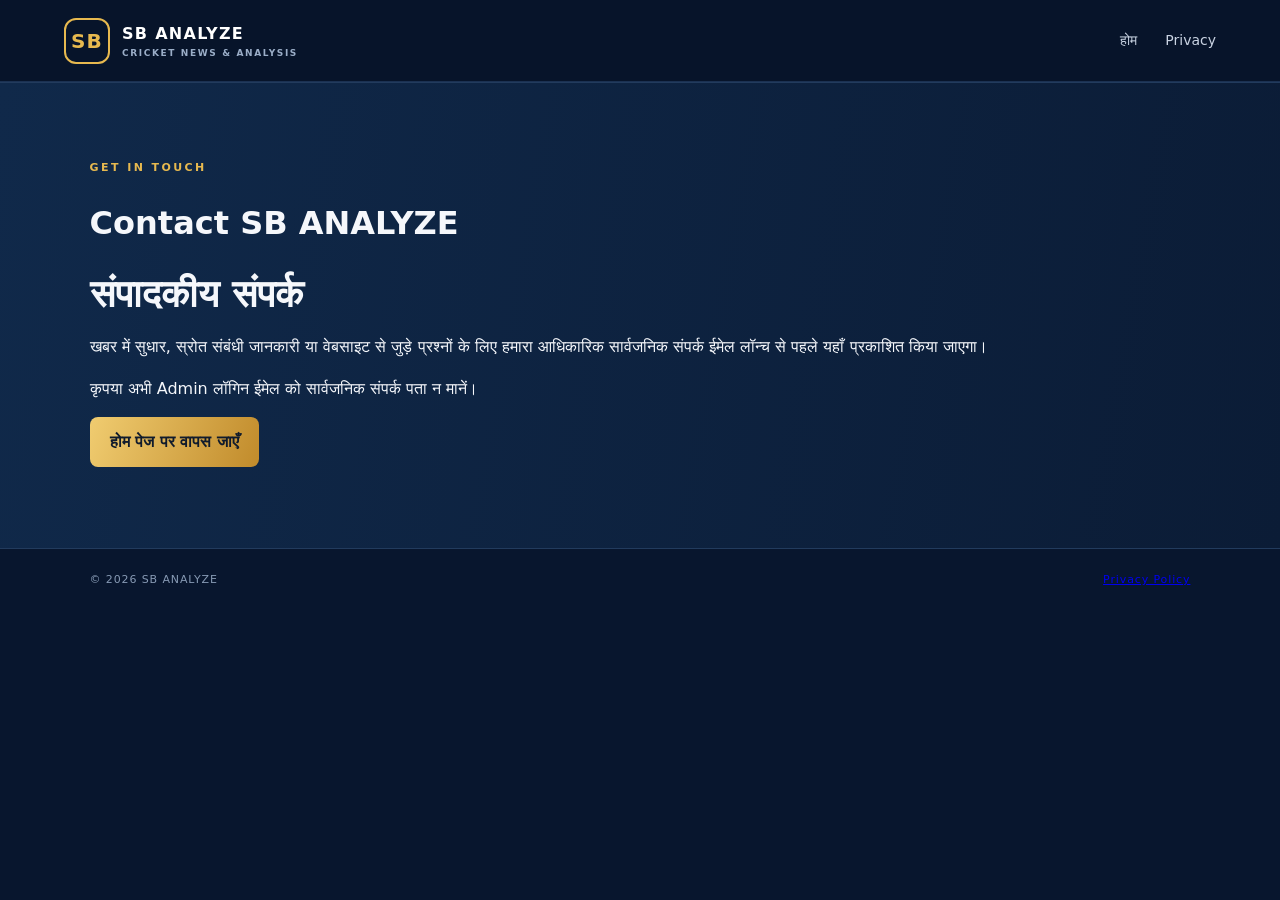
<file: src/contact.html>
<!doctype html>
<html lang="hi"><head><meta charset="utf-8"><meta name="viewport" content="width=device-width, initial-scale=1"><meta name="description" content="SB ANALYZE से संपर्क करें।"><title>Contact | SB ANALYZE</title><link rel="stylesheet" href="./styles.css"></head>
<body><header class="topbar"><a class="brand" href="./"><span class="brand-mark">SB</span><span>SB <b>ANALYZE</b><small>CRICKET NEWS & ANALYSIS</small></span></a><nav><a href="./">होम</a><a href="./privacy.html">Privacy</a></nav></header>
<main class="about"><p class="eyebrow">GET IN TOUCH</p><h1>Contact SB ANALYZE</h1><h2>संपादकीय संपर्क</h2><p>खबर में सुधार, स्रोत संबंधी जानकारी या वेबसाइट से जुड़े प्रश्नों के लिए हमारा आधिकारिक सार्वजनिक संपर्क ईमेल लॉन्च से पहले यहाँ प्रकाशित किया जाएगा।</p><p>कृपया अभी Admin लॉगिन ईमेल को सार्वजनिक संपर्क पता न मानें।</p><p><a class="gold-btn" href="./">होम पेज पर वापस जाएँ</a></p></main><footer><span>© <span id="year"></span> SB ANALYZE</span><span><a href="./privacy.html">Privacy Policy</a></span></footer><script>document.getElementById("year").textContent=new Date().getFullYear()</script></body></html>
</file>
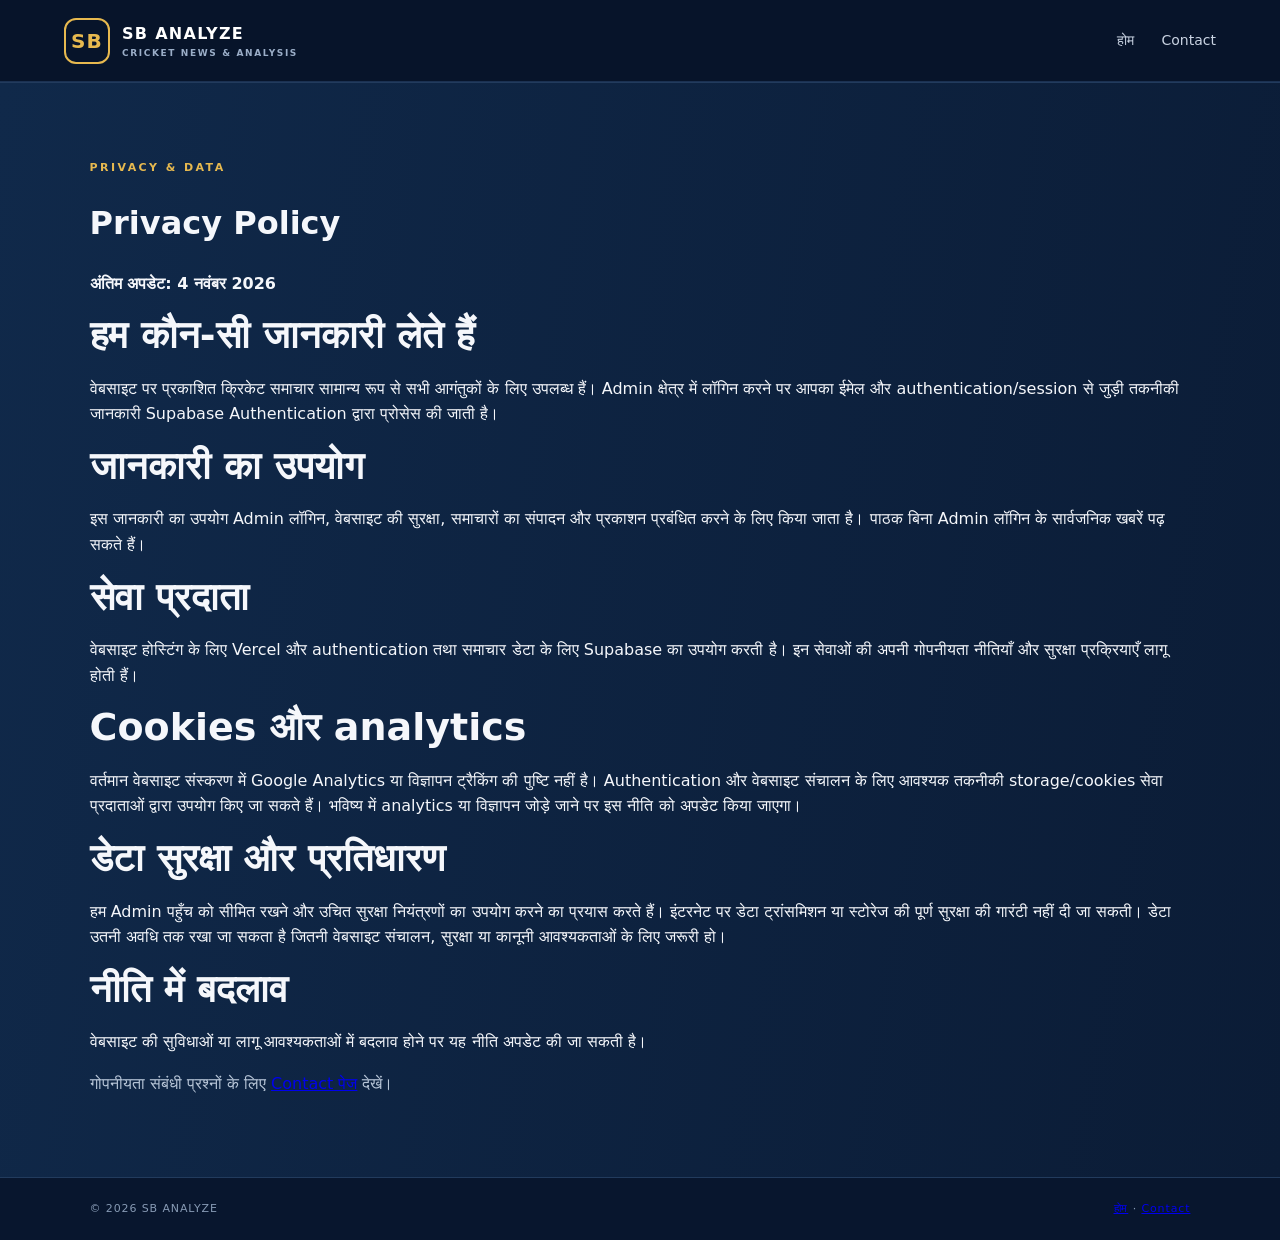
<file: src/privacy.html>
<!doctype html>
<html lang="hi"><head><meta charset="utf-8"><meta name="viewport" content="width=device-width, initial-scale=1"><meta name="description" content="SB ANALYZE की Privacy Policy और डेटा उपयोग की जानकारी।"><title>Privacy Policy | SB ANALYZE</title><link rel="stylesheet" href="./styles.css"></head>
<body><header class="topbar"><a class="brand" href="./"><span class="brand-mark">SB</span><span>SB <b>ANALYZE</b><small>CRICKET NEWS & ANALYSIS</small></span></a><nav><a href="./">होम</a><a href="./contact.html">Contact</a></nav></header>
<main class="about"><p class="eyebrow">PRIVACY & DATA</p><h1>Privacy Policy</h1><p><b>अंतिम अपडेट: 4 नवंबर 2026</b></p>
<h2>हम कौन-सी जानकारी लेते हैं</h2><p>वेबसाइट पर प्रकाशित क्रिकेट समाचार सामान्य रूप से सभी आगंतुकों के लिए उपलब्ध हैं। Admin क्षेत्र में लॉगिन करने पर आपका ईमेल और authentication/session से जुड़ी तकनीकी जानकारी Supabase Authentication द्वारा प्रोसेस की जाती है।</p>
<h2>जानकारी का उपयोग</h2><p>इस जानकारी का उपयोग Admin लॉगिन, वेबसाइट की सुरक्षा, समाचारों का संपादन और प्रकाशन प्रबंधित करने के लिए किया जाता है। पाठक बिना Admin लॉगिन के सार्वजनिक खबरें पढ़ सकते हैं।</p>
<h2>सेवा प्रदाता</h2><p>वेबसाइट होस्टिंग के लिए Vercel और authentication तथा समाचार डेटा के लिए Supabase का उपयोग करती है। इन सेवाओं की अपनी गोपनीयता नीतियाँ और सुरक्षा प्रक्रियाएँ लागू होती हैं।</p>
<h2>Cookies और analytics</h2><p>वर्तमान वेबसाइट संस्करण में Google Analytics या विज्ञापन ट्रैकिंग की पुष्टि नहीं है। Authentication और वेबसाइट संचालन के लिए आवश्यक तकनीकी storage/cookies सेवा प्रदाताओं द्वारा उपयोग किए जा सकते हैं। भविष्य में analytics या विज्ञापन जोड़े जाने पर इस नीति को अपडेट किया जाएगा।</p>
<h2>डेटा सुरक्षा और प्रतिधारण</h2><p>हम Admin पहुँच को सीमित रखने और उचित सुरक्षा नियंत्रणों का उपयोग करने का प्रयास करते हैं। इंटरनेट पर डेटा ट्रांसमिशन या स्टोरेज की पूर्ण सुरक्षा की गारंटी नहीं दी जा सकती। डेटा उतनी अवधि तक रखा जा सकता है जितनी वेबसाइट संचालन, सुरक्षा या कानूनी आवश्यकताओं के लिए जरूरी हो।</p>
<h2>नीति में बदलाव</h2><p>वेबसाइट की सुविधाओं या लागू आवश्यकताओं में बदलाव होने पर यह नीति अपडेट की जा सकती है।</p>
<p>गोपनीयता संबंधी प्रश्नों के लिए <a href="./contact.html">Contact पेज</a> देखें।</p></main><footer><span>© <span id="year"></span> SB ANALYZE</span><span><a href="./">होम</a> · <a href="./contact.html">Contact</a></span></footer><script>document.getElementById("year").textContent=new Date().getFullYear()</script></body></html>
</file>
<file: src/styles.css>
:root{--bg:#07152e;--panel:#0d2040;--panel2:#10294d;--gold:#e7b94f;--text:#f5f7fb;--muted:#aab7ca;--line:#263b5c;--blue:#1677d2}*{box-sizing:border-box}html{scroll-behavior:smooth}body{margin:0;background:#08162e;color:var(--text);font-family:Inter,system-ui,-apple-system,"Noto Sans Devanagari",sans-serif;line-height:1.6}.topbar{height:82px;padding:0 max(5vw,22px);display:flex;align-items:center;justify-content:space-between;border-bottom:1px solid #1b3152;background:#07142a;position:sticky;top:0;z-index:4}.brand{display:flex;gap:12px;align-items:center;color:white;text-decoration:none;font-weight:800;letter-spacing:.08em}.brand-mark{width:46px;height:46px;border:2px solid var(--gold);border-radius:12px;display:grid;place-items:center;color:var(--gold);font-size:20px}.brand small{display:block;color:#9baec8;font-size:9px;letter-spacing:.18em}.topbar nav{display:flex;gap:28px;align-items:center}.topbar nav a{color:#c9d3e2;text-decoration:none;font-size:14px}.outline-btn{border:1px solid #59708f;background:transparent;color:#f6f8fc;padding:10px 16px;border-radius:8px;cursor:pointer}.hero{min-height:475px;padding:68px max(7vw,24px);display:grid;grid-template-columns:1.15fr .85fr;align-items:center;gap:35px;background:radial-gradient(ellipse at 80% 40%,#163e6c 0,transparent 42%),linear-gradient(120deg,#08162e,#0b2344)}.eyebrow{font-size:11px;letter-spacing:.22em;color:var(--gold);font-weight:800}.hero h1{font-size:clamp(34px,5vw,58px);line-height:1.2;margin:12px 0 18px}.hero h1 em,.about h2 em{font-style:normal;color:var(--gold)}.hero-copy>p:not(.eyebrow){color:#b9c6d8;max-width:560px}.gold-btn{display:inline-flex;align-items:center;justify-content:center;gap:16px;background:linear-gradient(110deg,#f0cc70,#c18b2b);color:#101b2c;border:0;border-radius:8px;padding:12px 20px;font-weight:800;text-decoration:none;cursor:pointer}.hero-copy .gold-btn{margin-top:18px}.hero-art{height:300px;position:relative;border:1px solid #31517a;border-radius:22px;overflow:hidden;background:radial-gradient(ellipse at 50% 90%,#2c784c 0,#17432f 22%,transparent 23%),linear-gradient(#102d51,#07172e 75%);box-shadow:0 24px 70px #0008}.stadium-light{position:absolute;inset:0;background:radial-gradient(circle at 12% 18%,#fff9 0 2px,transparent 5px),radial-gradient(circle at 85% 15%,#fff9 0 2px,transparent 5px),linear-gradient(110deg,transparent 30%,#ffffff12 50%,transparent 70%)}.ball{position:absolute;width:76px;height:76px;border-radius:50%;background:radial-gradient(circle at 30% 25%,#ff8a79,#b41425 65%,#650d1b);right:22%;bottom:55px;box-shadow:0 15px 30px #0008}.ball:after{content:"";position:absolute;inset:9px;border:2px dashed #fff9;border-radius:50%;transform:rotate(35deg)}.stumps{position:absolute;right:9%;bottom:40px;display:flex;gap:7px;height:120px;align-items:flex-end}.stumps i{width:8px;height:120px;border-radius:3px;background:linear-gradient(90deg,#b77b32,#f6d28b,#80501f)}.hero-stamp{position:absolute;left:13%;top:22%;width:128px;height:128px;border:2px solid var(--gold);border-radius:50%;display:grid;place-content:center;text-align:center;font-size:38px;font-weight:900;color:var(--gold);line-height:1.1;transform:rotate(-10deg);text-shadow:0 4px 20px #000}.hero-stamp small{font-size:12px;letter-spacing:.2em}.ticker{display:flex;align-items:center;gap:16px;padding:12px max(7vw,24px);background:#102747;border-block:1px solid #284568}.ticker span:first-child{font-weight:900;color:var(--gold);font-size:12px;letter-spacing:.14em}.ticker p{margin:0;color:#c4d0df;font-size:13px}.live-dot{margin-left:auto;width:8px;height:8px;background:#3ad28a;border-radius:50%;box-shadow:0 0 14px #3ad28a}.news-section{padding:68px max(7vw,24px) 82px}.section-head{display:flex;justify-content:space-between;align-items:end;gap:20px;margin-bottom:28px}.section-head h2,.about h2{font-size:32px;line-height:1.25;margin:4px 0}.filters{display:flex;flex-wrap:wrap;gap:8px}.filters button{background:#102747;color:#c5d0df;border:1px solid #294365;border-radius:20px;padding:7px 13px;cursor:pointer}.filters button.active{background:var(--gold);color:#142033;border-color:var(--gold);font-weight:800}.news-grid{display:grid;grid-template-columns:repeat(3,1fr);gap:20px}.news-card{background:#0d2040;border:1px solid #203a5e;border-radius:14px;overflow:hidden;display:flex;flex-direction:column;min-height:300px}.news-card img{width:100%;height:175px;object-fit:cover;background:#162c4b}.news-card-body{padding:18px;display:flex;flex-direction:column;flex:1}.news-card .category{color:var(--gold);font-size:11px;font-weight:800}.news-card h3{font-size:19px;line-height:1.4;margin:7px 0}.news-card p{color:#b2bfd0;font-size:14px;margin:0 0 15px}.news-card .meta{margin-top:auto;color:#7f91aa;font-size:11px}.source-link{color:var(--gold);text-decoration:none;font-size:12px;margin-top:12px}.empty-state{grid-column:1/-1;padding:35px;text-align:center;border:1px dashed #345174;border-radius:12px;color:var(--muted)}.about{padding:65px max(7vw,24px);background:linear-gradient(100deg,#10294a,#0b1c36);border-block:1px solid #223b5d}.about h2{font-size:38px}.about>p:last-child{max-width:520px;color:#b8c6d8}footer{padding:22px max(7vw,24px);display:flex;justify-content:space-between;color:#879ab4;font-size:11px;letter-spacing:.08em}dialog{width:min(680px,calc(100% - 28px));max-height:90vh;overflow:auto;background:#0b1d38;color:var(--text);border:1px solid #355477;border-radius:16px;padding:25px;box-shadow:0 30px 100px #000b}dialog::backdrop{background:#020916c9;backdrop-filter:blur(5px)}.dialog-top,.admin-bar{display:flex;align-items:center;justify-content:space-between}.dialog-top h2{margin:0 0 15px}.close{background:none;border:0;color:white;font-size:28px;cursor:pointer}.muted,.message{color:var(--muted);font-size:13px}label{display:block;color:#dce5f1;font-size:13px;margin:13px 0}input,textarea,select{display:block;width:100%;margin-top:6px;padding:11px 12px;border-radius:8px;border:1px solid #365273;background:#07162d;color:white;font:inherit}input:focus,textarea:focus,select:focus{outline:2px solid #287dc4;border-color:transparent}.auth-actions{display:flex;gap:10px;margin-top:16px}.auth-actions button{flex:1}.two-col{display:grid;grid-template-columns:1fr 1fr;gap:12px}.admin-bar{padding:10px;background:#102747;border-radius:8px;font-size:13px}.admin-news-list{display:grid;gap:8px}.admin-news-item{padding:10px;border:1px solid #294365;border-radius:8px;display:flex;justify-content:space-between;gap:12px;font-size:13px}.danger{border:1px solid #a84d57;color:#ffb6bd;background:transparent;border-radius:7px;padding:6px 10px;cursor:pointer}[hidden]{display:none!important}@media(max-width:850px){.topbar nav{gap:12px}.topbar nav a{display:none}.hero{grid-template-columns:1fr;padding-top:48px}.hero-art{height:230px}.news-grid{grid-template-columns:repeat(2,1fr)}.section-head{align-items:start;flex-direction:column}}@media(max-width:560px){.topbar{height:70px}.brand-mark{width:40px;height:40px}.topbar nav{gap:0}.hero{padding:42px 22px}.hero h1{font-size:36px}.hero-art{height:205px}.news-section{padding:48px 20px}.news-grid{grid-template-columns:1fr}.section-head h2{font-size:28px}.filters{gap:6px}.filters button{font-size:11px;padding:6px 10px}.about{padding:45px 22px}footer{gap:10px;flex-direction:column}.two-col{grid-template-columns:1fr}.auth-actions{flex-direction:column}}
.review-section{margin-top:30px;padding-top:22px;border-top:1px solid var(--line)}.review-heading{display:flex;align-items:center;justify-content:space-between;gap:12px}.review-heading h3{margin:0}.review-stats{display:flex;gap:10px;margin:14px 0}.review-stats span,.status-pill{border:1px solid #365273;border-radius:20px;padding:5px 10px;color:#e7c66f;font-size:12px}.review-card{border:1px solid #355477;background:#0e2342;border-radius:12px;padding:16px;margin:14px 0}.review-card-top{display:flex;justify-content:space-between;align-items:center;margin-bottom:12px}.review-card-top small{display:block;color:var(--muted);margin-top:7px}.review-card label{margin:10px 0}.source-check{display:flex;align-items:center;justify-content:space-between;gap:10px;border:1px solid #365273;background:#091a32;padding:12px;border-radius:8px;margin:12px 0}.source-check small{display:block;color:var(--muted)}.source-check a{color:var(--gold);font-size:13px}.warning-text{color:#ffbf79;font-size:12px}.review-tips{background:#091a32;border-left:3px solid var(--gold);padding:10px 14px;color:#c5d0df;font-size:12px}.review-tips ul{margin:6px 0 0;padding-left:18px}.review-actions{display:flex;flex-wrap:wrap;gap:8px;margin-top:14px}.review-actions button{font-size:12px}.review-card .message{min-height:18px}.danger{padding:10px 12px}@media(max-width:560px){.review-heading{align-items:flex-start;flex-direction:column}.review-actions button{flex:1}.source-check{align-items:flex-start;flex-direction:column}}
.source-tools{display:flex;align-items:center;gap:10px;flex-wrap:wrap}.source-tools .outline-btn{padding:6px 10px;font-size:12px}.source-result{font-size:12px;color:#c9d3e2;overflow-wrap:anywhere}

.article-link{display:inline-flex;align-self:flex-start;color:#f0c967;text-decoration:none;font-weight:800;font-size:13px;margin-top:12px}.article-link:hover,.source-link:hover{text-decoration:underline}
</file>
